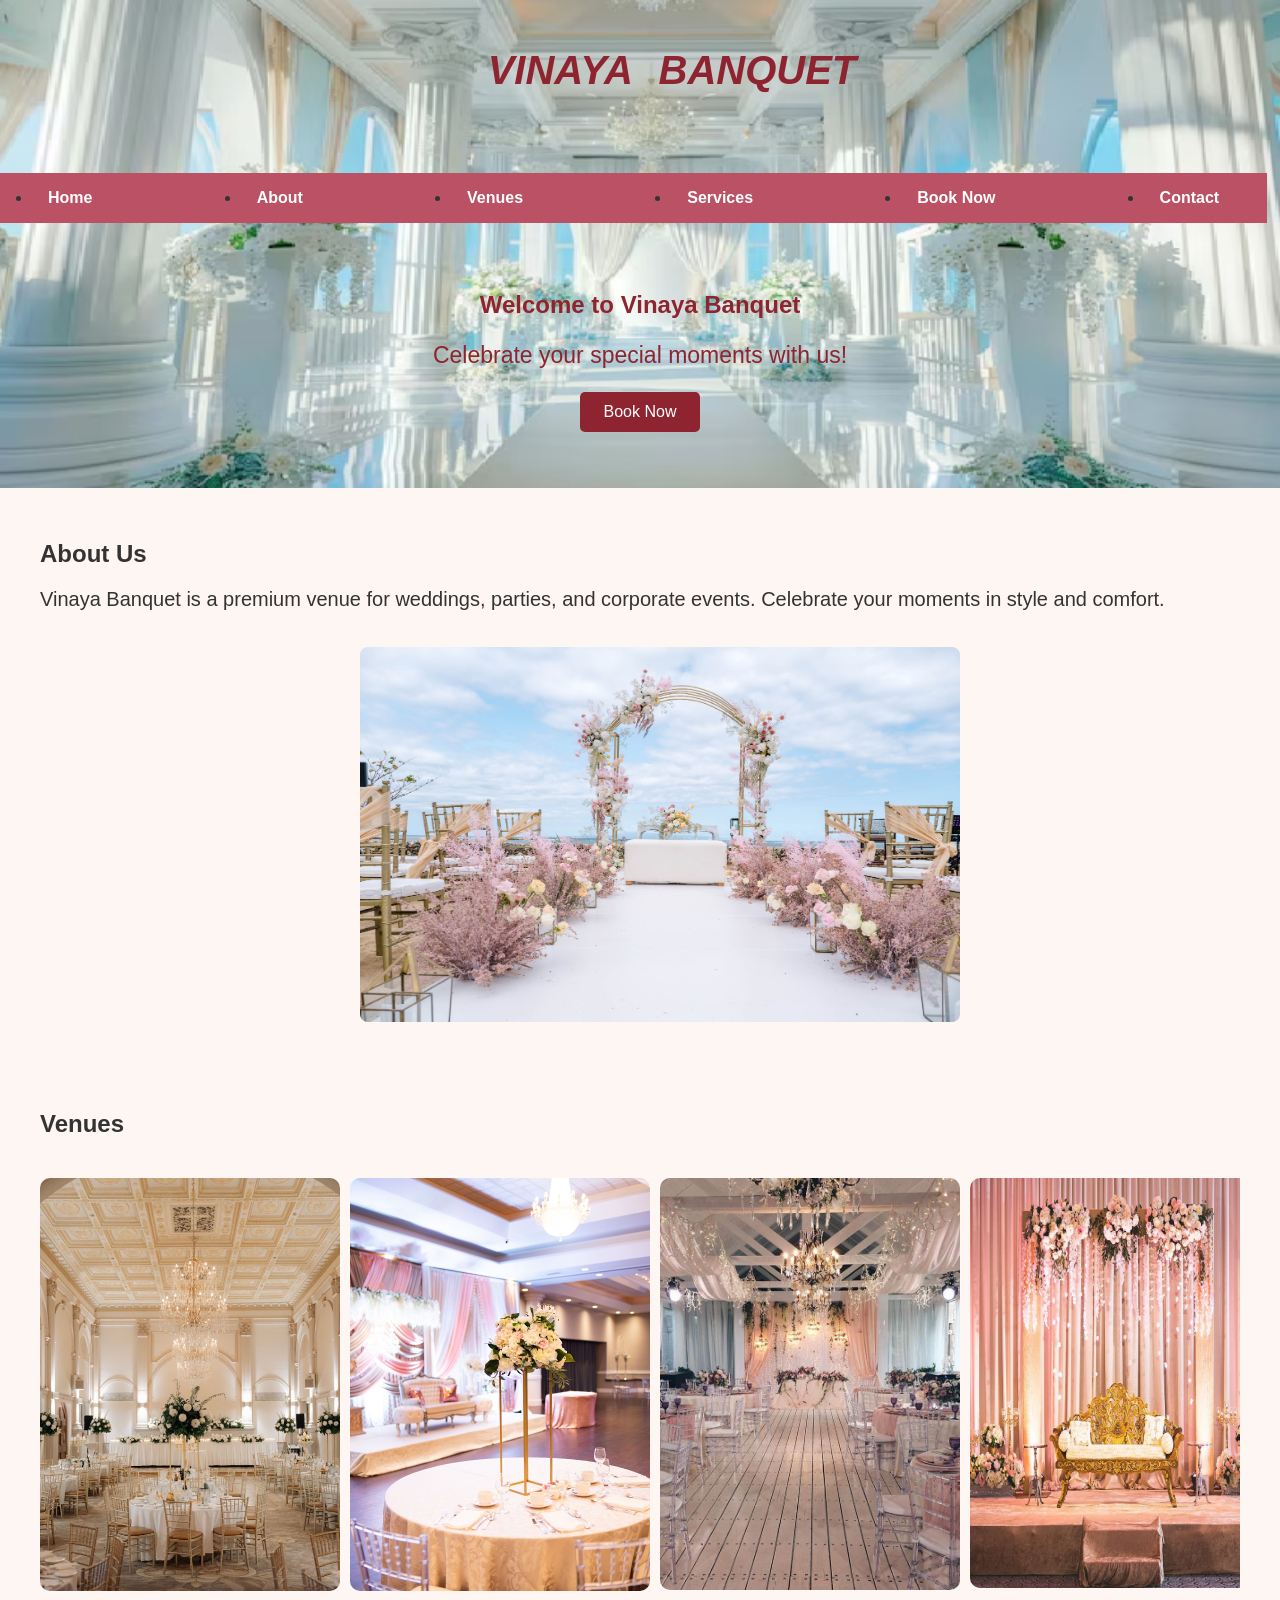
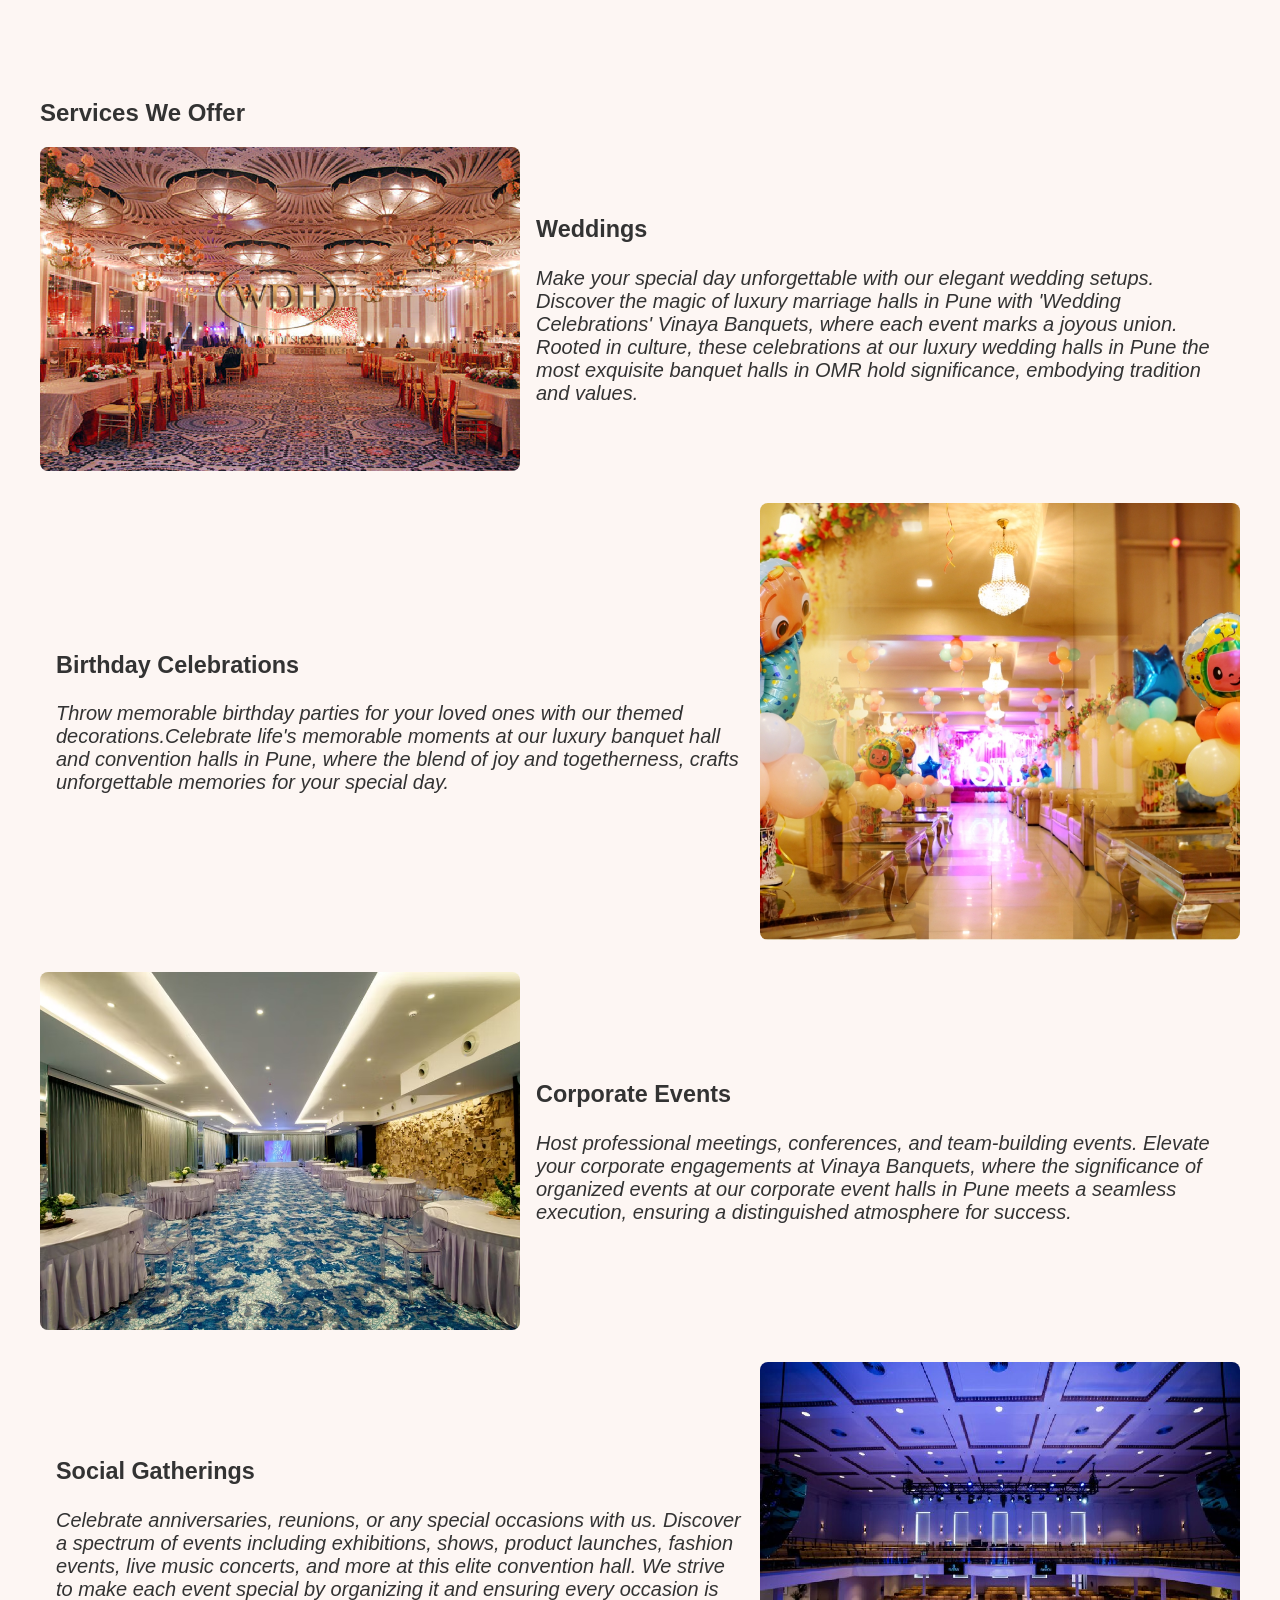
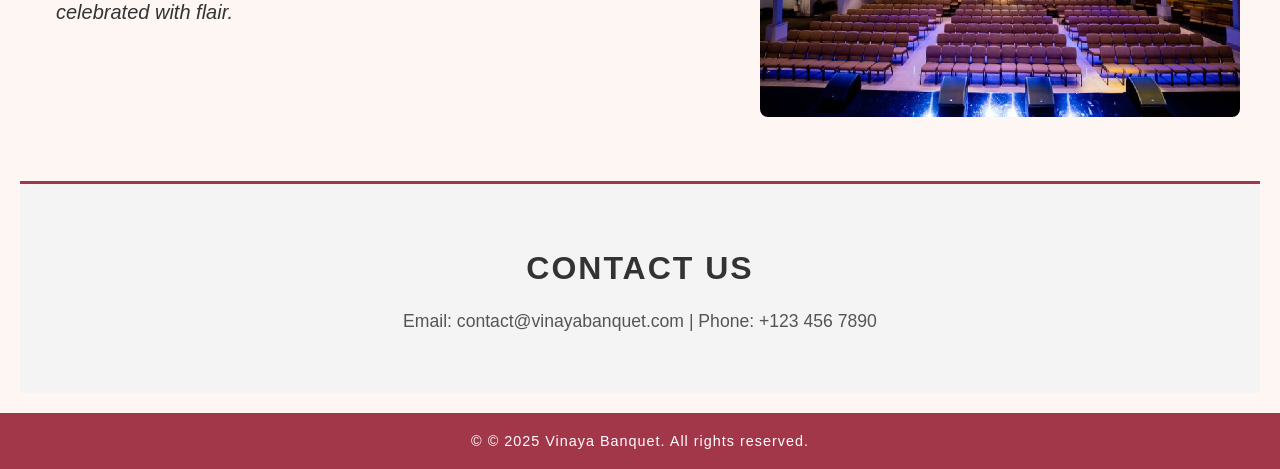
<file: index.html>
<!DOCTYPE html>
<html lang="en">
<head>
    <meta charset="UTF-8">
    <meta name="viewport" content="width=device-width, initial-scale=1.0">
    <title>Vinaya's Banquet</title>
    <link rel="stylesheet" href="styles.css"> <!-- Link to CSS -->
</head>
<body>
    <header>
        <nav>
            <div class="logo">VINAYA BANQUET </div>
            <ul class="nav-links">
                <li><a href="#home">Home</a></li>
                <li><a href="#about">About</a></li>
                <li><a href="#venues">Venues</a></li>
                <li><a href="#services">Services</a></li>
                <li><a href="booking.html">Book Now</a></li>
                <li><a href="#contact">Contact</a></li>
            </ul>
        </nav>
        <section id="home" class="hero">
            <h1>Welcome to Vinaya Banquet</h1>
            <p>Celebrate your special moments with us!</p>
            <button onclick="window.location.href='booking.html'">Book Now</button>
        </section>
    
    </header>

   

    <section id="about" class="about">
        <h2>About Us</h2>
        <p>Vinaya Banquet is a premium venue for weddings, parties, and corporate events. Celebrate your moments in style and comfort.</p>
        <img src="images/about2.png" alt="About Vinaya Banquet">
    </section>

    <section id="venues" class="gallery">
        <h2>Venues</h2>
        <div class="venue-slider">
            <div class="slide" data-info="City Center | 5000 sq.ft | Luxurious Decor">
                <img src="images/venue1.png" alt="City Center">
                <div class="info-popup">City Center | 5000 sq.ft | Luxurious Decor</div>
            </div>
            <div class="slide" data-info="Riverside | 6000 sq.ft | Waterfront View">
                <img src="images/venue2.png" alt="Riverside">
                <div class="info-popup">Riverside | 6000 sq.ft | Waterfront View</div>
            </div>
            <div class="slide" data-info="Uptown | 4000 sq.ft | Modern Architecture">
                <img src="images/venue3.png" alt="Uptown">
                <div class="info-popup">Uptown | 4000 sq.ft | Modern Architecture</div>
            </div>
            <div class="slide" data-info="Suburb | 5500 sq.ft | Garden View">
                <img src="images/venue4.png" alt="Suburb">
                <div class="info-popup">Suburb | 5500 sq.ft | Garden View</div>
            </div>
            <div class="slide" data-info="Beachside | 7000 sq.ft | Oceanfront">
                <img src="images/venue5.png" alt="Beachside">
                <div class="info-popup">Beachside | 7000 sq.ft | Oceanfront</div>
            </div>
        </div>
    </section>

    <section id="services" class="services">
        <h2>Services We Offer</h2>
        <div class="service left">
            <img src="images/wedding.png" alt="Wedding">
            <div>
                <h3>Weddings</h3>
                <p>Make your special day unforgettable with our elegant wedding setups.
                    Discover the magic of luxury marriage halls in Pune with 
                    'Wedding Celebrations' Vinaya Banquets, where each 
                    event marks a joyous union. Rooted in culture, these celebrations at 
                    our luxury wedding halls in Pune the most exquisite banquet halls 
                    in OMR hold significance, embodying tradition and values.</p>
            </div>
        </div>
        <div class="service right">
            <img src="images/birthday.png" alt="Birthday Celebrations">
            <div>
                <h3>Birthday Celebrations</h3>
                <p>Throw memorable birthday parties for your loved ones with our themed 
                    decorations.Celebrate life's memorable moments at our luxury banquet
                     hall and convention halls in Pune, where the blend of joy and 
                     togetherness, crafts unforgettable memories for your special day.</p>
            </div>
        </div>
        <div class="service left">
            <img src="images/corporate.png" alt="Corporate Events">
            <div>
                <h3>Corporate Events</h3>
                <p>Host professional meetings, conferences, and team-building events.
                    Elevate your corporate engagements at Vinaya Banquets,
                     where the significance of organized events at our corporate event 
                     halls in Pune meets a seamless execution, ensuring a distinguished 
                     atmosphere for success. </p>
            </div>
        </div>
        <div class="service right">
            <img src="images/social.png" alt="Social Gatherings">
            <div>
                <h3>Social Gatherings</h3>
                <p>Celebrate anniversaries, reunions, or any special occasions with us.
                    Discover a spectrum of events including exhibitions, shows, product 
                    launches, fashion events, live music concerts, and more at this elite
                     convention hall. We strive to make each event special by organizing
                      it and ensuring every occasion is celebrated with flair. </p>
            </div>
        </div>
    </section>

    <section id="contact" class="contact">
        <h2>Contact Us</h2>
        <p>Email: contact@vinayabanquet.com | Phone: +123 456 7890</p>
    </section>

    <footer>
        <p>&copy; 2025 Vinaya Banquet. All rights reserved.</p>
    </footer>

    <script src="script.js"></script> 
</body>
</html>
</file>
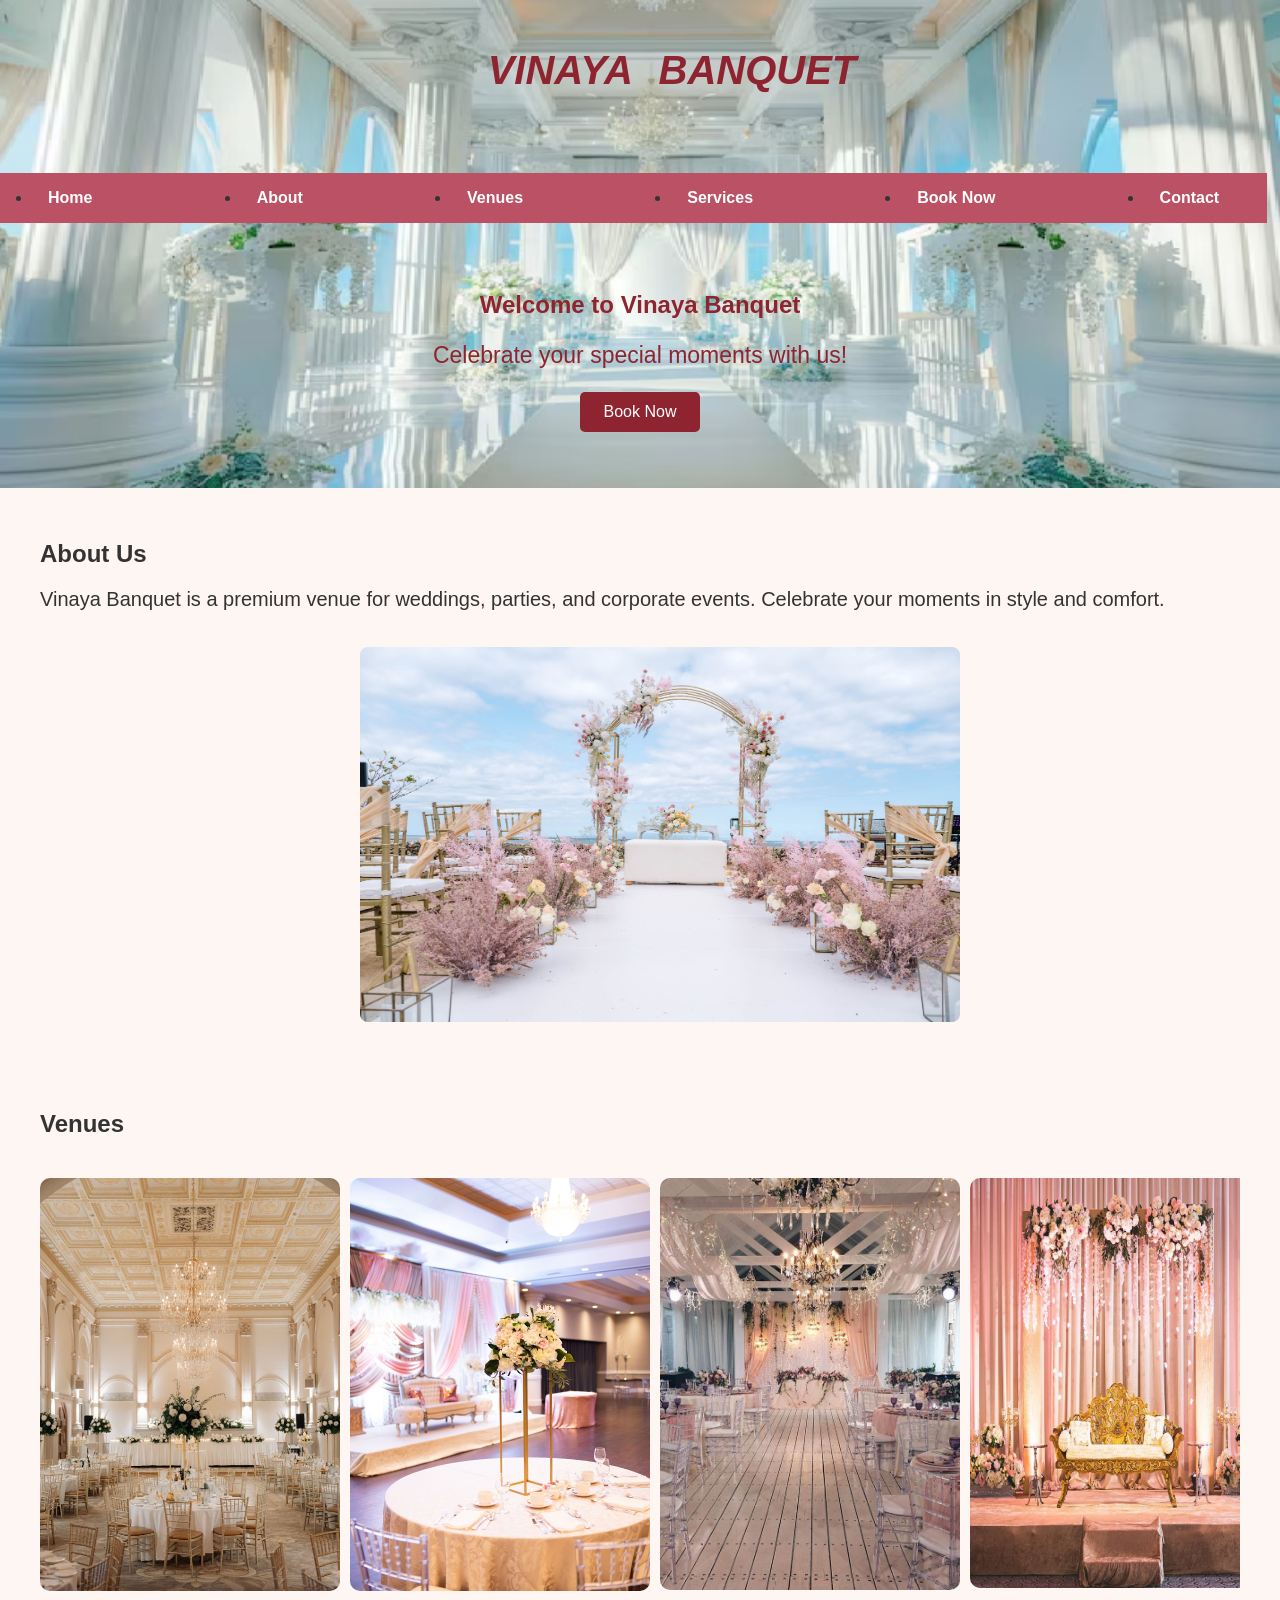
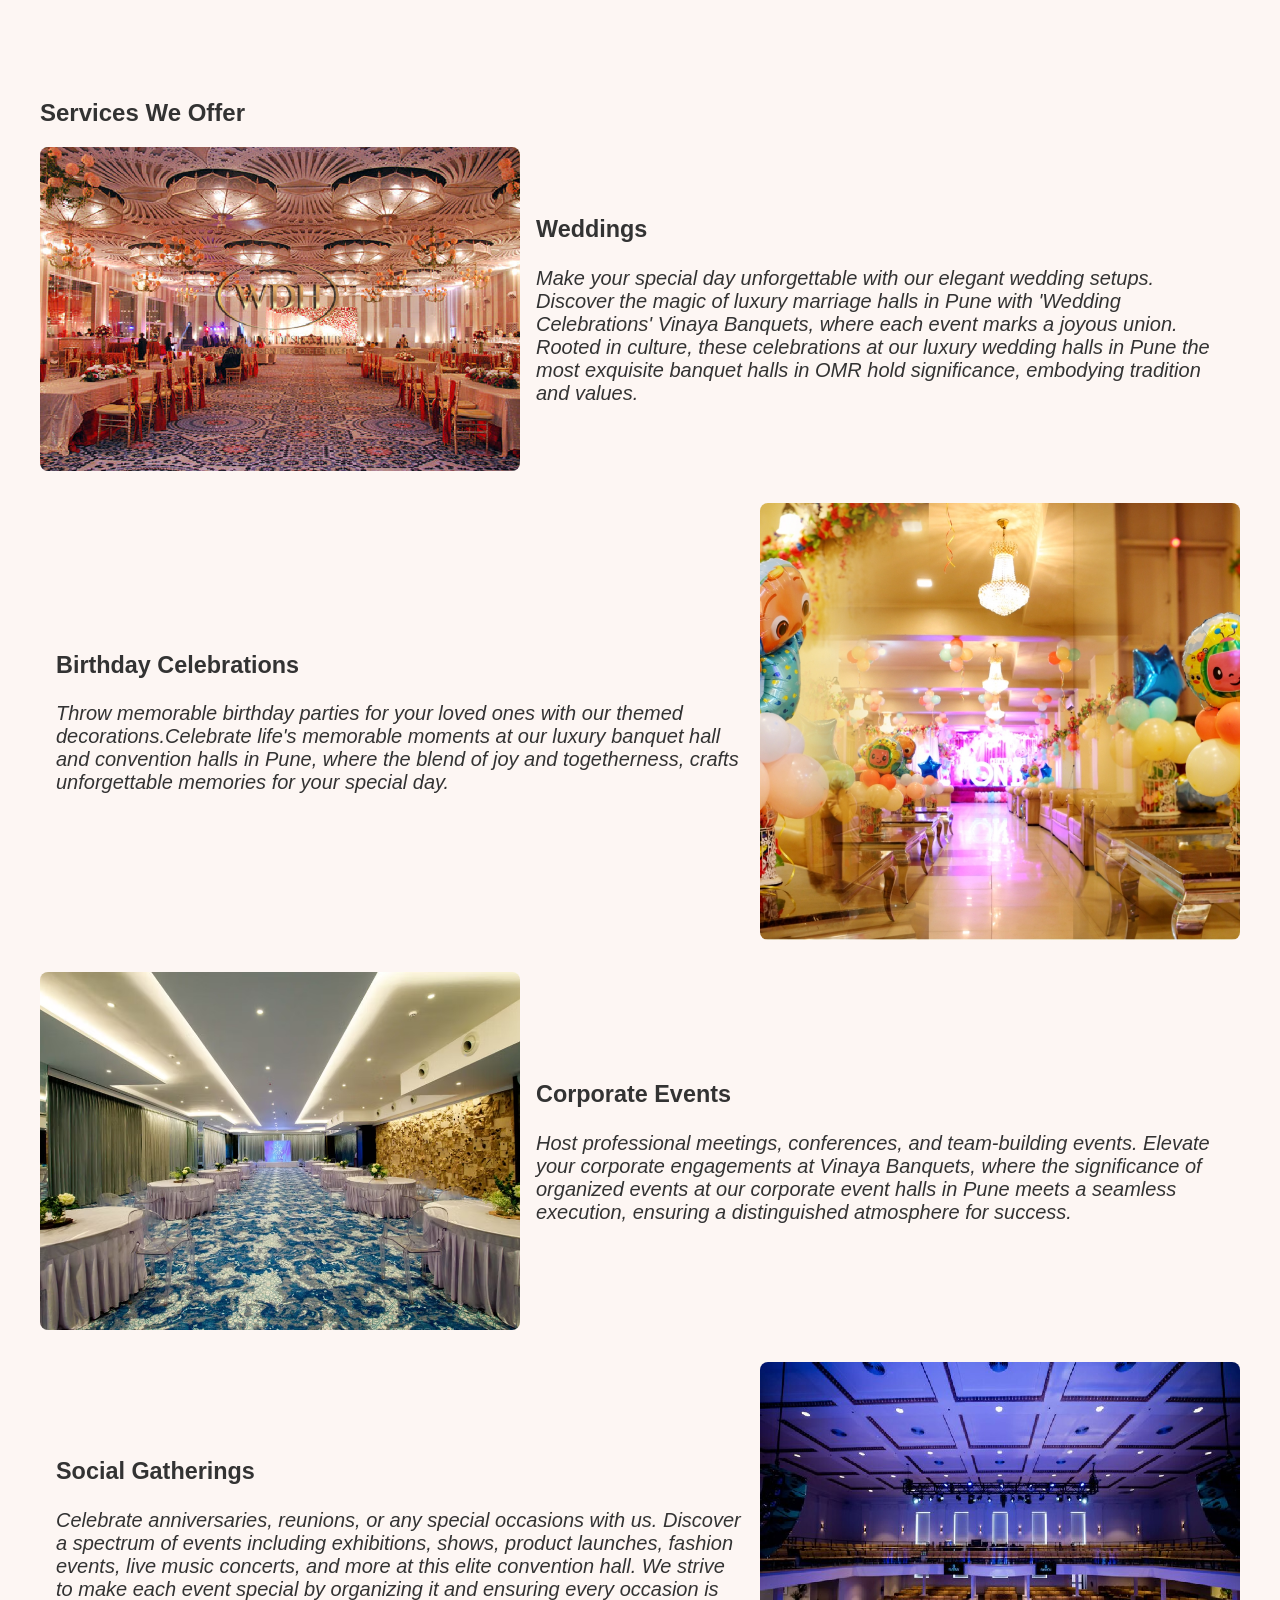
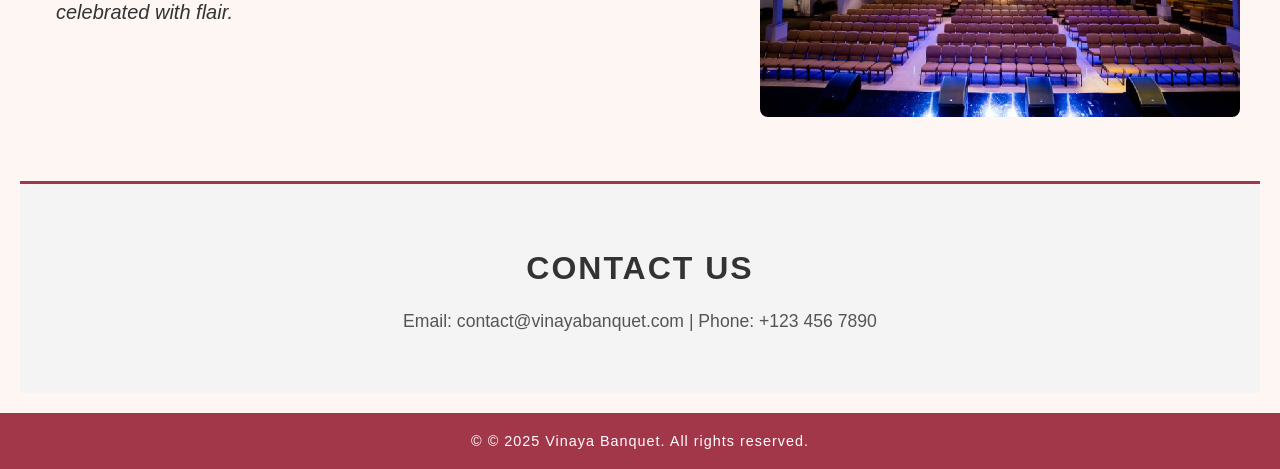
<file: Banquet Hall/index.html>
<!DOCTYPE html>
<html lang="en">
<head>
    <meta charset="UTF-8">
    <meta name="viewport" content="width=device-width, initial-scale=1.0">
    <title>Vinaya's Banquet</title>
    <link rel="stylesheet" href="styles.css"> <!-- Link to CSS -->
</head>
<body>
    <header>
        <nav>
            <div class="logo">VINAYA BANQUET </div>
            <ul class="nav-links">
                <li><a href="#home">Home</a></li>
                <li><a href="#about">About</a></li>
                <li><a href="#venues">Venues</a></li>
                <li><a href="#services">Services</a></li>
                <li><a href="booking.html">Book Now</a></li>
                <li><a href="#contact">Contact</a></li>
            </ul>
        </nav>
        <section id="home" class="hero">
            <h1>Welcome to Vinaya Banquet</h1>
            <p>Celebrate your special moments with us!</p>
            <button onclick="window.location.href='booking.html'">Book Now</button>
        </section>
    
    </header>

   

    <section id="about" class="about">
        <h2>About Us</h2>
        <p>Vinaya Banquet is a premium venue for weddings, parties, and corporate events. Celebrate your moments in style and comfort.</p>
        <img src="images/about2.png" alt="About Vinaya Banquet">
    </section>

    <section id="venues" class="gallery">
        <h2>Venues</h2>
        <div class="venue-slider">
            <div class="slide" data-info="City Center | 5000 sq.ft | Luxurious Decor">
                <img src="images/venue1.png" alt="City Center">
                <div class="info-popup">City Center | 5000 sq.ft | Luxurious Decor</div>
            </div>
            <div class="slide" data-info="Riverside | 6000 sq.ft | Waterfront View">
                <img src="images/venue2.png" alt="Riverside">
                <div class="info-popup">Riverside | 6000 sq.ft | Waterfront View</div>
            </div>
            <div class="slide" data-info="Uptown | 4000 sq.ft | Modern Architecture">
                <img src="images/venue3.png" alt="Uptown">
                <div class="info-popup">Uptown | 4000 sq.ft | Modern Architecture</div>
            </div>
            <div class="slide" data-info="Suburb | 5500 sq.ft | Garden View">
                <img src="images/venue4.png" alt="Suburb">
                <div class="info-popup">Suburb | 5500 sq.ft | Garden View</div>
            </div>
            <div class="slide" data-info="Beachside | 7000 sq.ft | Oceanfront">
                <img src="images/venue5.png" alt="Beachside">
                <div class="info-popup">Beachside | 7000 sq.ft | Oceanfront</div>
            </div>
        </div>
    </section>

    <section id="services" class="services">
        <h2>Services We Offer</h2>
        <div class="service left">
            <img src="images/wedding.png" alt="Wedding">
            <div>
                <h3>Weddings</h3>
                <p>Make your special day unforgettable with our elegant wedding setups.
                    Discover the magic of luxury marriage halls in Pune with 
                    'Wedding Celebrations' Vinaya Banquets, where each 
                    event marks a joyous union. Rooted in culture, these celebrations at 
                    our luxury wedding halls in Pune the most exquisite banquet halls 
                    in OMR hold significance, embodying tradition and values.</p>
            </div>
        </div>
        <div class="service right">
            <img src="images/birthday.png" alt="Birthday Celebrations">
            <div>
                <h3>Birthday Celebrations</h3>
                <p>Throw memorable birthday parties for your loved ones with our themed 
                    decorations.Celebrate life's memorable moments at our luxury banquet
                     hall and convention halls in Pune, where the blend of joy and 
                     togetherness, crafts unforgettable memories for your special day.</p>
            </div>
        </div>
        <div class="service left">
            <img src="images/corporate.png" alt="Corporate Events">
            <div>
                <h3>Corporate Events</h3>
                <p>Host professional meetings, conferences, and team-building events.
                    Elevate your corporate engagements at Vinaya Banquets,
                     where the significance of organized events at our corporate event 
                     halls in Pune meets a seamless execution, ensuring a distinguished 
                     atmosphere for success. </p>
            </div>
        </div>
        <div class="service right">
            <img src="images/social.png" alt="Social Gatherings">
            <div>
                <h3>Social Gatherings</h3>
                <p>Celebrate anniversaries, reunions, or any special occasions with us.
                    Discover a spectrum of events including exhibitions, shows, product 
                    launches, fashion events, live music concerts, and more at this elite
                     convention hall. We strive to make each event special by organizing
                      it and ensuring every occasion is celebrated with flair. </p>
            </div>
        </div>
    </section>

    <section id="contact" class="contact">
        <h2>Contact Us</h2>
        <p>Email: contact@vinayabanquet.com | Phone: +123 456 7890</p>
    </section>

    <footer>
        <p>&copy; 2025 Vinaya Banquet. All rights reserved.</p>
    </footer>

    <script src="script.js"></script> 
</body>
</html>
</file>
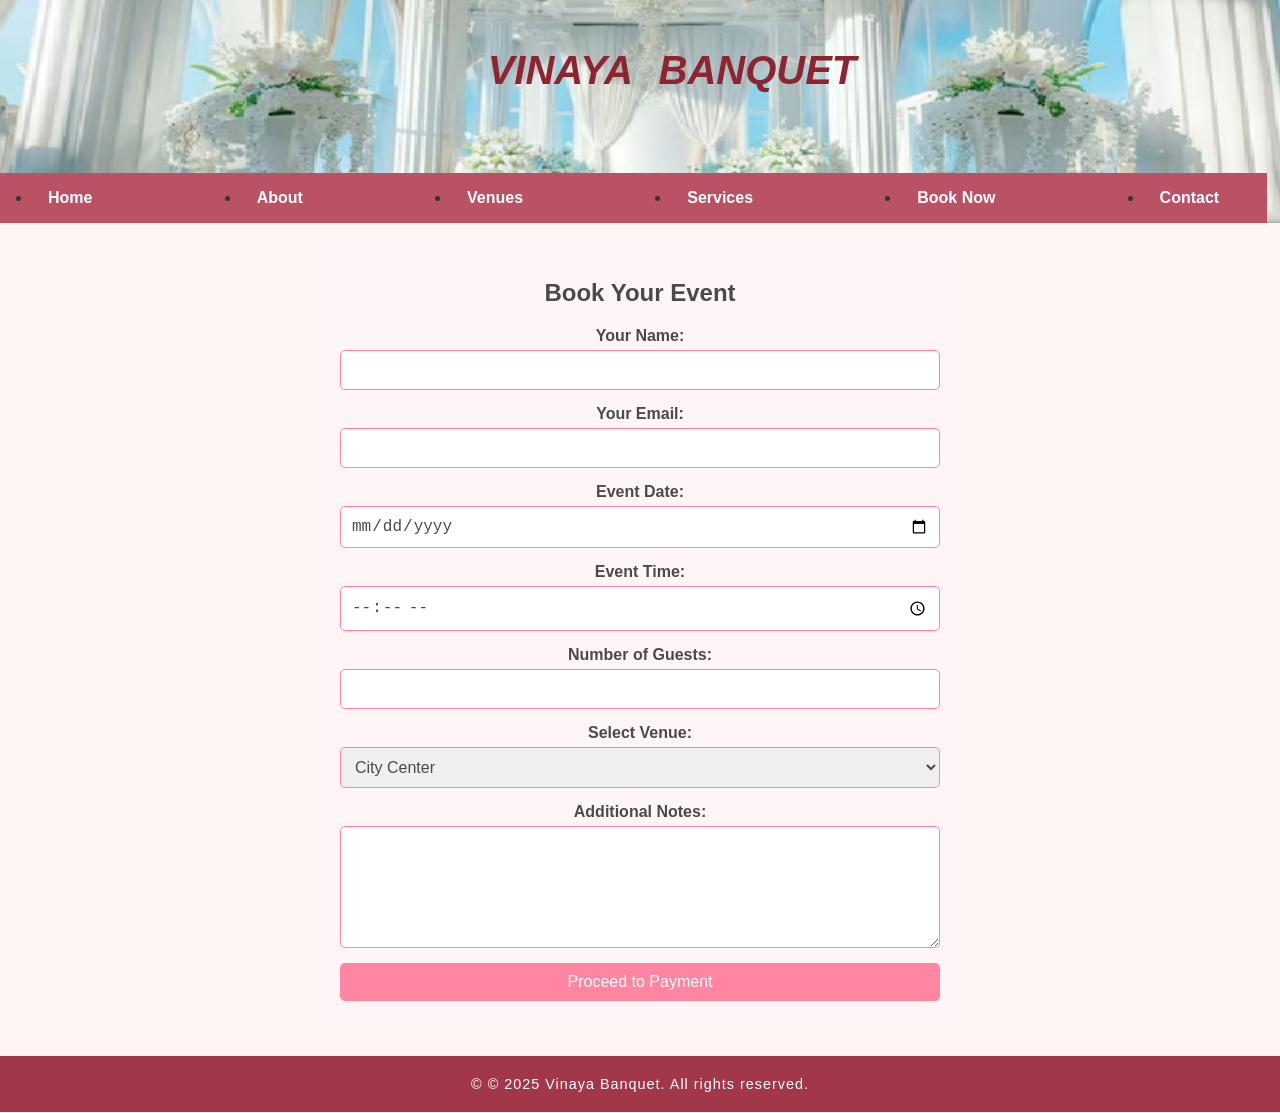
<file: booking.html>
<!DOCTYPE html>
<html lang="en">
<head>
    <meta charset="UTF-8">
    <meta name="viewport" content="width=device-width, initial-scale=1.0">
    <title>Book Now - Vinaya Banquet</title>
    <link rel="stylesheet" href="styles.css">
</head>
<body>
    <header>
        <nav>
            <div class="logo">VINAYA BANQUET</div>
            <ul class="nav-links">
                <li><a href="index.html#home">Home</a></li>
                <li><a href="index.html#about">About</a></li>
                <li><a href="index.html#venues">Venues</a></li>
                <li><a href="index.html#services">Services</a></li>
                <li><a href="booking.html">Book Now</a></li>
                <li><a href="index.html#contact">Contact</a></li>
            </ul>
        </nav>
    </header>

    <section class="booking">
        <h2>Book Your Event</h2>
        <form>
            <label for="name">Your Name:</label>
            <input type="text" id="name" name="name" required>

            <label for="email">Your Email:</label>
            <input type="email" id="email" name="email" required>

            <label for="date">Event Date:</label>
            <input type="date" id="date" name="date" required>

            <label for="time">Event Time:</label>
            <input type="time" id="time" name="time" required>

            <label for="guests">Number of Guests:</label>
            <input type="number" id="guests" name="guests" required>

            <label for="venue">Select Venue:</label>
            <select id="venue" name="venue" >
                <option value="city-center">City Center</option>
                <option value="riverside">Riverside</option>
                <option value="uptown">Uptown</option>
                <option value="suburb">Suburb</option>
                <option value="beachside">Beachside</option>
            </select>

            <label for="notes">Additional Notes:</label>
            <textarea id="notes" name="notes"></textarea>

            <button type="submit">Proceed to Payment</button>
        </form>
    </section>

    <footer>
        <p>&copy; 2025 Vinaya Banquet. All rights reserved.</p>
    </footer>
</body>
</html>
</file>
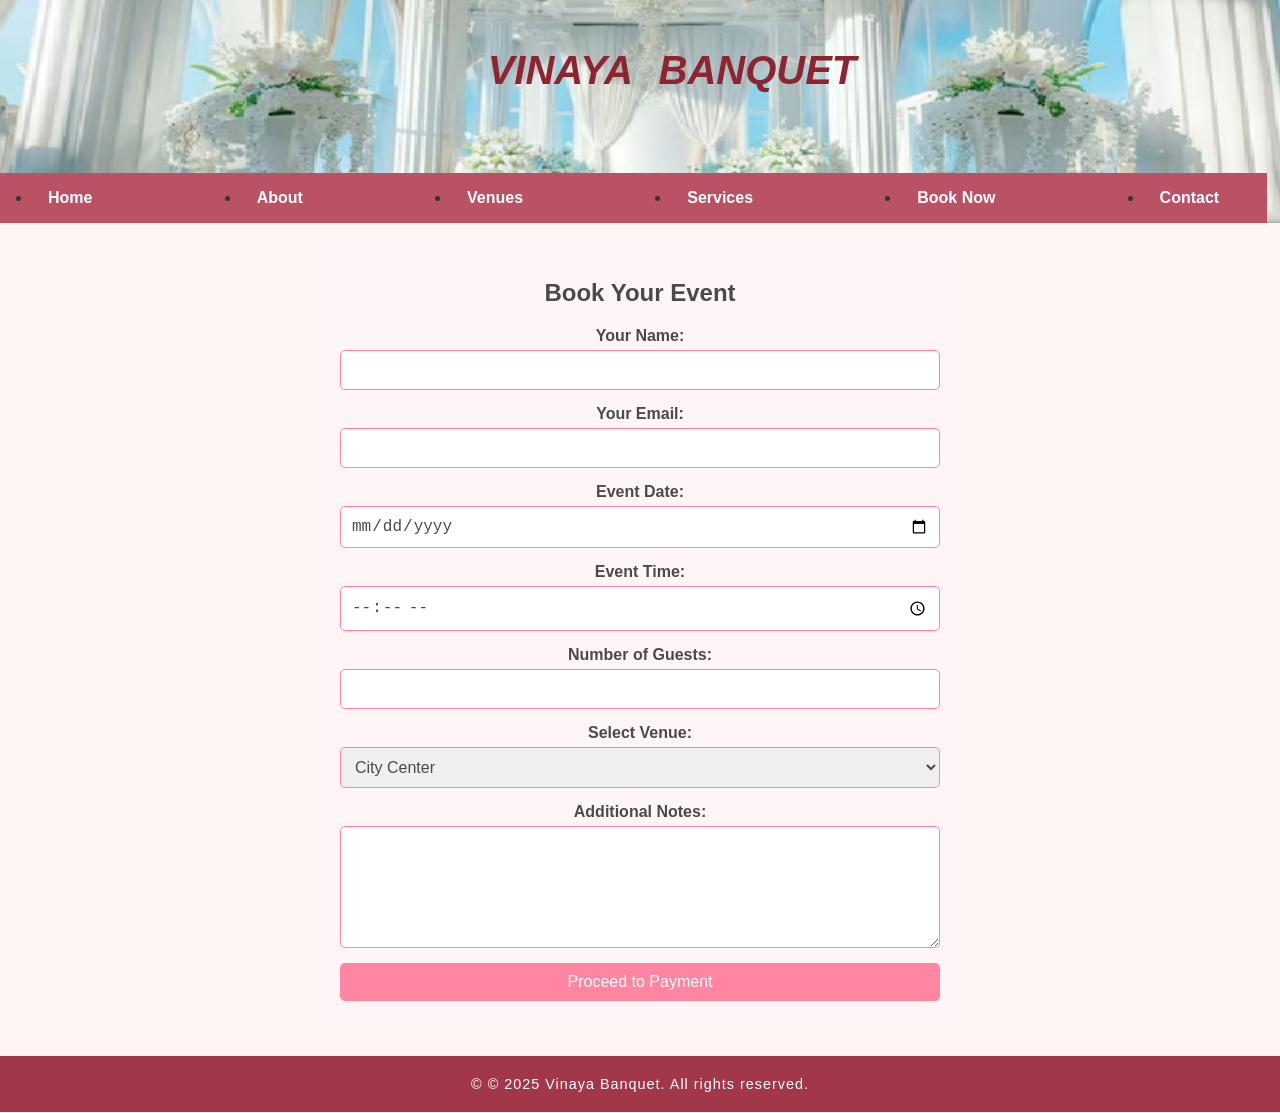
<file: Banquet Hall/booking.html>
<!DOCTYPE html>
<html lang="en">
<head>
    <meta charset="UTF-8">
    <meta name="viewport" content="width=device-width, initial-scale=1.0">
    <title>Book Now - Vinaya Banquet</title>
    <link rel="stylesheet" href="styles.css">
</head>
<body>
    <header>
        <nav>
            <div class="logo">VINAYA BANQUET</div>
            <ul class="nav-links">
                <li><a href="index.html#home">Home</a></li>
                <li><a href="index.html#about">About</a></li>
                <li><a href="index.html#venues">Venues</a></li>
                <li><a href="index.html#services">Services</a></li>
                <li><a href="booking.html">Book Now</a></li>
                <li><a href="index.html#contact">Contact</a></li>
            </ul>
        </nav>
    </header>

    <section class="booking">
        <h2>Book Your Event</h2>
        <form>
            <label for="name">Your Name:</label>
            <input type="text" id="name" name="name" required>

            <label for="email">Your Email:</label>
            <input type="email" id="email" name="email" required>

            <label for="date">Event Date:</label>
            <input type="date" id="date" name="date" required>

            <label for="time">Event Time:</label>
            <input type="time" id="time" name="time" required>

            <label for="guests">Number of Guests:</label>
            <input type="number" id="guests" name="guests" required>

            <label for="venue">Select Venue:</label>
            <select id="venue" name="venue" >
                <option value="city-center">City Center</option>
                <option value="riverside">Riverside</option>
                <option value="uptown">Uptown</option>
                <option value="suburb">Suburb</option>
                <option value="beachside">Beachside</option>
            </select>

            <label for="notes">Additional Notes:</label>
            <textarea id="notes" name="notes"></textarea>

            <button type="submit">Proceed to Payment</button>
        </form>
    </section>

    <footer>
        <p>&copy; 2025 Vinaya Banquet. All rights reserved.</p>
    </footer>
</body>
</html>
</file>
<file: styles.css>
/* General Styles */
body {
    font-family: Arial, sans-serif;
    margin: 0;
    padding: 0;
    color: #333;
    background-color: #fdf6f3;
}



header .logo {
    
    padding-top: 3rem;
    font-size: 2.5rem;
    font-style:italic;
    color: #8e2430;
    font-weight: bold;
    text-align: center;
    margin-left: 4rem;
    margin-bottom: 2rem;
    word-spacing: 1rem;



}



header {
    padding: 0;
    margin: 0;
    background: url('images/hero.png') no-repeat center center/cover;
   
}

header .nav-links {
    margin-top: 5rem;
    display: flex;
    justify-content: space-between;
    align-items: center;
    background-color: #bb5164; /* Transparent red background */
    padding: 1rem 2rem;
    width: 99vw; /* Full viewport width */
    box-sizing: border-box; /* Ensure padding doesn't exceed the viewport width */
   
}

header .nav-links a {
    text-decoration: none;
    color: white;
    font-weight: bold;
    padding: 0.5rem 1rem;
    border-radius: 5px;
}

header .nav-links a:hover {
    background-color: rgba(215, 38, 38, 0.9); /* Slightly darker red on hover */
}



.hero {
    text-align: center;
   
    padding-top: 2rem;
    padding-bottom: 3.5rem;
    
    color:#8e2430;
}

.hero p{
    font-size: 23px;
}



.hero button {
    background-color: #8e2430;
    color: white;
    border: none;
    padding: 0.7rem 1.5rem;
    font-size: 1rem;
    cursor: pointer;
    border-radius: 5px;
}

.hero button:hover {
    background-color: #a3374a;
}

.about, .gallery, .services, .contact {
    padding: 2rem 1rem;
    max-width: 1200px;
    margin: auto;
}

.about img {
    max-width: 50%;
    border-radius: 8px;
    margin-top: 1rem;
    margin-left: 20rem;
    align-items: center;
}

.about p{
    font-size: 20px;
}
/* Gallery Slider */
.gallery .venue-slider {
    display: flex;
    overflow-x: scroll;
    scroll-snap-type: x mandatory;
    gap: 10px;
    padding: 20px;
}

.gallery .slide {
    flex: 0 0 auto;
    width: 300px;
    scroll-snap-align: start;
    position: relative;
}

.gallery .slide img {
    width: 100%;
    border-radius: 10px;
    cursor: pointer;
}



.gallery .info-popup {
    position: absolute;
    top: 50%;
    left: 50%;
    transform: translate(-50%, -50%);
    background-color: #a3374a;
    color: white;
    padding: 1rem;
    border-radius: 5px;
    text-align: center;
    display: none;
    z-index: 2;
}
/* .services {
background-color: #d87d8e;
} */
.services .service {
    font-size: 20px;
    display: flex;
    align-items: center;
    margin-bottom: 2rem;
}

.services .service img {
    width: 40%;
    border-radius: 8px;
}

.services .service.left {
    flex-direction: row;
}

.services .service.right {
    flex-direction: row-reverse;
}

.services .service div {
    width: 60%;
    padding: 1rem;
}

.service p{
    font-size:20px ;
    font-style:italic ;
    
}

/* footer {
    text-align: center;
    padding: 1rem;
    background-color: #f5c2c2;
    color: #8e2430;
    margin-top: 2rem;
} */


 /* Booking Form  */
.booking {
    padding: 20px;
    max-width: 600px;
    margin: 0 auto;
    text-align: center;
    background-color: #FFF5F7;
    color: #4A4A4A;
}

.booking form {
    display: flex;
    flex-direction: column;
}

.booking label {
    margin-bottom: 5px;
    font-weight: bold;
}

.booking input, .booking textarea, .booking button,.booking select {
    margin-bottom: 15px;
    padding: 10px;
    font-size: 16px;
    border: 1px solid #FF85A2;
    border-radius: 5px;
    color: #4A4A4A;
}

.booking button {
    background-color: #FF85A2;
    color: white;
    border: none;
    cursor: pointer;
}

textarea {
    height: 100px;
}


/* Contact Section */
.contact {
    background-color: #f4f4f4; /* Light gray background for a soft look */
    padding: 40px 20px;
    text-align: center;
    border-top: 3px solid#a3374a;; /* Top border for separation */
}

.contact h2 {
    font-size: 2rem;
    color: #333;
    margin-bottom: 20px;
    text-transform: uppercase;
    letter-spacing: 2px;
}

.contact p {
    font-size: 1.1rem;
    color: #555;
    line-height: 1.6;
}

.contact p a {
    color: #007bff; /* Blue for links */
    text-decoration: none;
}

.contact p a:hover {
    text-decoration: underline;
}

/* Footer */
footer {
    background-color: #a3374a;;
    color: #fff;
    text-align: center;
    padding: 20px 10px;
    margin-top: 20px;
    font-size: 0.9rem;
    letter-spacing: 1px;
}

footer p {
    margin: 0;
}

footer p::before {
    content: "© "; /* Adding the copyright symbol for accessibility */
}

footer p a {
    color: #f4f4f4;
    text-decoration: none;
    font-weight: bold;
}

footer p a:hover {
    color: #007bff; /* Blue highlight for links on hover */
}
</file>
<file: Banquet Hall/styles.css>
/* General Styles */
body {
    font-family: Arial, sans-serif;
    margin: 0;
    padding: 0;
    color: #333;
    background-color: #fdf6f3;
}



header .logo {
    
    padding-top: 3rem;
    font-size: 2.5rem;
    font-style:italic;
    color: #8e2430;
    font-weight: bold;
    text-align: center;
    margin-left: 4rem;
    margin-bottom: 2rem;
    word-spacing: 1rem;



}



header {
    padding: 0;
    margin: 0;
    background: url('images/hero.png') no-repeat center center/cover;
   
}

header .nav-links {
    margin-top: 5rem;
    display: flex;
    justify-content: space-between;
    align-items: center;
    background-color: #bb5164; /* Transparent red background */
    padding: 1rem 2rem;
    width: 99vw; /* Full viewport width */
    box-sizing: border-box; /* Ensure padding doesn't exceed the viewport width */
   
}

header .nav-links a {
    text-decoration: none;
    color: white;
    font-weight: bold;
    padding: 0.5rem 1rem;
    border-radius: 5px;
}

header .nav-links a:hover {
    background-color: rgba(215, 38, 38, 0.9); /* Slightly darker red on hover */
}



.hero {
    text-align: center;
   
    padding-top: 2rem;
    padding-bottom: 3.5rem;
    
    color:#8e2430;
}

.hero p{
    font-size: 23px;
}



.hero button {
    background-color: #8e2430;
    color: white;
    border: none;
    padding: 0.7rem 1.5rem;
    font-size: 1rem;
    cursor: pointer;
    border-radius: 5px;
}

.hero button:hover {
    background-color: #a3374a;
}

.about, .gallery, .services, .contact {
    padding: 2rem 1rem;
    max-width: 1200px;
    margin: auto;
}

.about img {
    max-width: 50%;
    border-radius: 8px;
    margin-top: 1rem;
    margin-left: 20rem;
    align-items: center;
}

.about p{
    font-size: 20px;
}
/* Gallery Slider */
.gallery .venue-slider {
    display: flex;
    overflow-x: scroll;
    scroll-snap-type: x mandatory;
    gap: 10px;
    padding: 20px;
}

.gallery .slide {
    flex: 0 0 auto;
    width: 300px;
    scroll-snap-align: start;
    position: relative;
}

.gallery .slide img {
    width: 100%;
    border-radius: 10px;
    cursor: pointer;
}



.gallery .info-popup {
    position: absolute;
    top: 50%;
    left: 50%;
    transform: translate(-50%, -50%);
    background-color: #a3374a;
    color: white;
    padding: 1rem;
    border-radius: 5px;
    text-align: center;
    display: none;
    z-index: 2;
}
/* .services {
background-color: #d87d8e;
} */
.services .service {
    font-size: 20px;
    display: flex;
    align-items: center;
    margin-bottom: 2rem;
}

.services .service img {
    width: 40%;
    border-radius: 8px;
}

.services .service.left {
    flex-direction: row;
}

.services .service.right {
    flex-direction: row-reverse;
}

.services .service div {
    width: 60%;
    padding: 1rem;
}

.service p{
    font-size:20px ;
    font-style:italic ;
    
}

/* footer {
    text-align: center;
    padding: 1rem;
    background-color: #f5c2c2;
    color: #8e2430;
    margin-top: 2rem;
} */


 /* Booking Form  */
.booking {
    padding: 20px;
    max-width: 600px;
    margin: 0 auto;
    text-align: center;
    background-color: #FFF5F7;
    color: #4A4A4A;
}

.booking form {
    display: flex;
    flex-direction: column;
}

.booking label {
    margin-bottom: 5px;
    font-weight: bold;
}

.booking input, .booking textarea, .booking button,.booking select {
    margin-bottom: 15px;
    padding: 10px;
    font-size: 16px;
    border: 1px solid #FF85A2;
    border-radius: 5px;
    color: #4A4A4A;
}

.booking button {
    background-color: #FF85A2;
    color: white;
    border: none;
    cursor: pointer;
}

textarea {
    height: 100px;
}


/* Contact Section */
.contact {
    background-color: #f4f4f4; /* Light gray background for a soft look */
    padding: 40px 20px;
    text-align: center;
    border-top: 3px solid#a3374a;; /* Top border for separation */
}

.contact h2 {
    font-size: 2rem;
    color: #333;
    margin-bottom: 20px;
    text-transform: uppercase;
    letter-spacing: 2px;
}

.contact p {
    font-size: 1.1rem;
    color: #555;
    line-height: 1.6;
}

.contact p a {
    color: #007bff; /* Blue for links */
    text-decoration: none;
}

.contact p a:hover {
    text-decoration: underline;
}

/* Footer */
footer {
    background-color: #a3374a;;
    color: #fff;
    text-align: center;
    padding: 20px 10px;
    margin-top: 20px;
    font-size: 0.9rem;
    letter-spacing: 1px;
}

footer p {
    margin: 0;
}

footer p::before {
    content: "© "; /* Adding the copyright symbol for accessibility */
}

footer p a {
    color: #f4f4f4;
    text-decoration: none;
    font-weight: bold;
}

footer p a:hover {
    color: #007bff; /* Blue highlight for links on hover */
}
</file>
